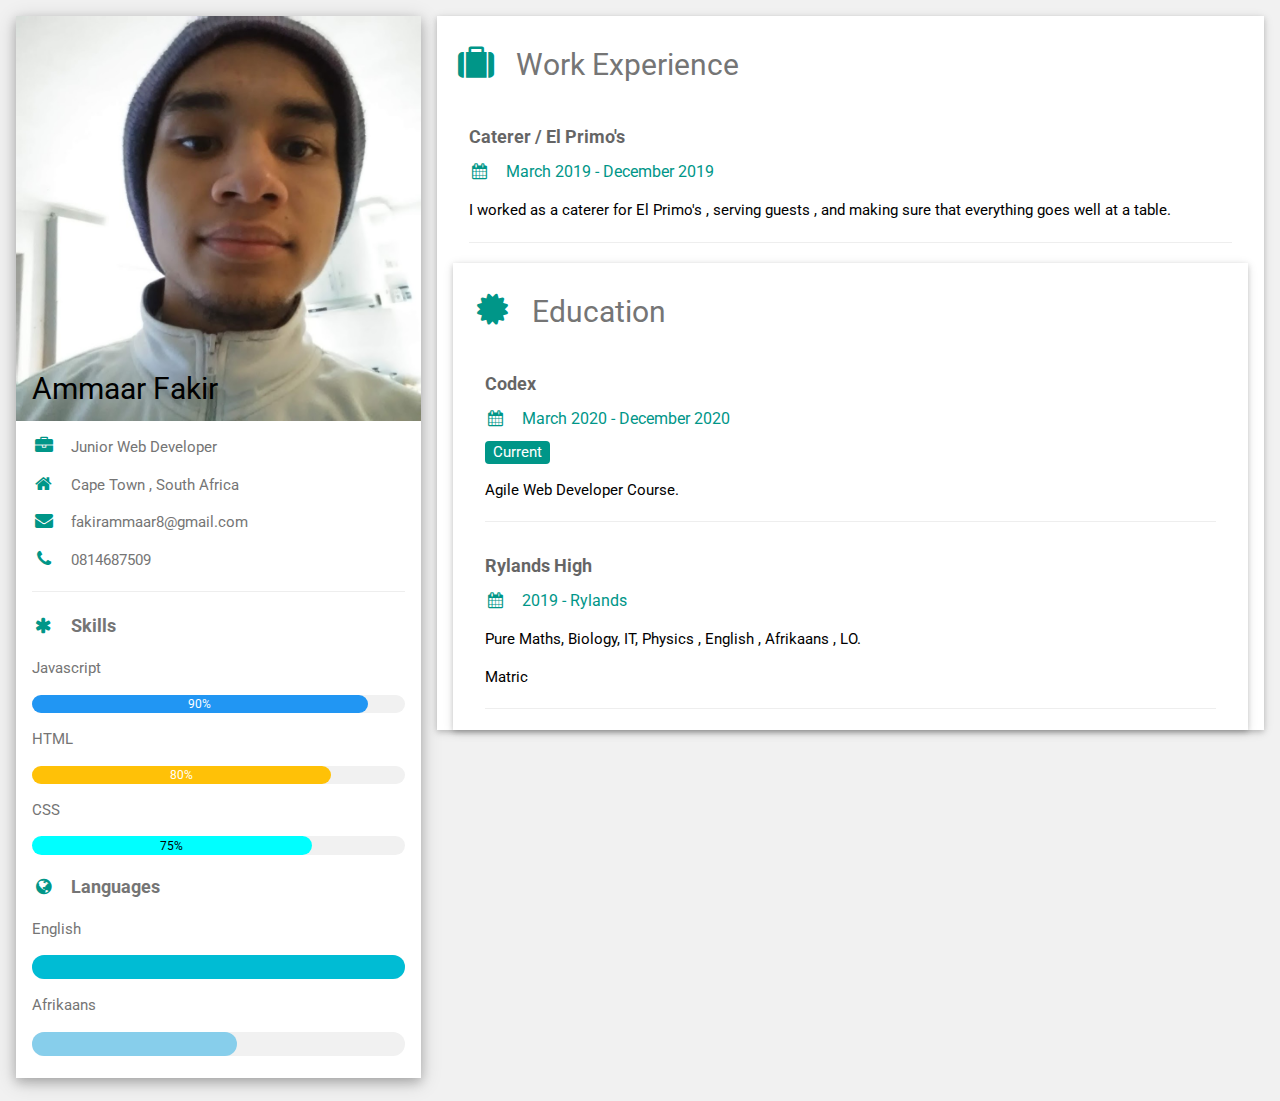
<file: index.html>
<!DOCTYPE html>
<html>
<title>Portfolio</title>
<meta charset="UTF-8">
<meta name="viewport" content="width=device-width, initial-scale=1">
<link rel="stylesheet" href="https://www.w3schools.com/w3css/4/w3.css">
<link rel='stylesheet' href='https://fonts.googleapis.com/css?family=Roboto'>
<link rel="stylesheet" href="https://cdnjs.cloudflare.com/ajax/libs/font-awesome/4.7.0/css/font-awesome.min.css">
<style>
html,body,h1,h2,h3,h4,h5,h6 {font-family: "Roboto", sans-serif}
</style>
<body class="w3-light-grey">

<!-- Page Container -->
<div class="w3-content w3-margin-top" style="max-width:1400px;">

  <!-- The Grid -->
  <div class="w3-row-padding">
  
    <!-- Left Column -->
    <div class="w3-third">
    
      <div class="w3-white w3-text-grey w3-card-4">
        <div class="w3-display-container">
          <img src="me.jpg" style="width:100%" alt="Avatar" height="" >
          <div class="w3-display-bottomleft w3-container w3-text-black">
            <h2>Ammaar Fakir</h2>
          </div>
        </div>
        <div class="w3-container">
          <p><i class="fa fa-briefcase fa-fw w3-margin-right w3-large w3-text-teal"></i>Junior Web Developer</p>
          <p><i class="fa fa-home fa-fw w3-margin-right w3-large w3-text-teal"></i>Cape Town , South Africa</p>
          <p><i class="fa fa-envelope fa-fw w3-margin-right w3-large w3-text-teal"></i>fakirammaar8@gmail.com</p>
          <p><i class="fa fa-phone fa-fw w3-margin-right w3-large w3-text-teal"></i>0814687509</p>
          <hr>

          <p class="w3-large"><b><i class="fa fa-asterisk fa-fw w3-margin-right w3-text-teal"></i>Skills</b></p>
          <p>Javascript</p>
          <div class="w3-light-grey w3-round-xlarge w3-small">
            <div class="w3-container w3-center w3-round-xlarge w3-blue" style="width:90%">90%</div>
          </div>
          <p>HTML</p>
          <div class="w3-light-grey w3-round-xlarge w3-small">
            <div class="w3-container w3-center w3-round-xlarge w3-amber" style="width:80%">
              <div class="w3-center w3-text-white">80%</div>
            </div>
          </div>
          <p>CSS</p>
          <div class="w3-light-grey w3-round-xlarge w3-small">
            <div class="w3-container w3-center w3-round-xlarge w3-aqua" style="width:75%">75%</div>
          </div>
         

          <p class="w3-large w3-text-theme"><b><i class="fa fa-globe fa-fw w3-margin-right w3-text-teal"></i>Languages</b></p>
          <p>English</p>
          <div class="w3-light-grey w3-round-xlarge">
            <div class="w3-round-xlarge w3-cyan" style="height:24px;width:100%"></div>
          </div>
          <p>Afrikaans</p>
          <div class="w3-light-grey w3-round-xlarge">
            <div class="w3-round-xlarge w3-light-blue" style="height:24px;width:55%"></div>
          </div>
       
          <br>
        </div>
      </div><br>

    <!-- End Left Column -->
    </div>

    <!-- Right Column -->
    <div class="w3-twothird">
    
      <div class="w3-container w3-card w3-white w3-margin-bottom">
        <h2 class="w3-text-grey w3-padding-16"><i class="fa fa-suitcase fa-fw w3-margin-right w3-xxlarge w3-text-teal"></i>Work Experience</h2>
        <div class="w3-container">
          <h5 class="w3-opacity"><b>Caterer / El Primo's</b></h5>
          <h6 class="w3-text-teal"><i class="fa fa-calendar fa-fw w3-margin-right"></i>March 2019 - December 2019</h6>
          <p>I worked as a caterer for El Primo's , serving guests , and making sure that everything goes well at a table.</p>
          <hr>
        </div>
        <!-- <div class="w3-container">
          <h5 class="w3-opacity"><b>Web Developer / something.com</b></h5>
          <h6 class="w3-text-teal"><i class="fa fa-calendar fa-fw w3-margin-right"></i>Mar 2012 - Dec 2014</h6>
          <p>Consectetur adipisicing elit. Praesentium magnam consectetur vel in deserunt aspernatur est reprehenderit sunt hic. Nulla tempora soluta ea et odio, unde doloremque repellendus iure, iste.</p>
          <hr>
        </div>
        <div class="w3-container">
          <h5 class="w3-opacity"><b>Graphic Designer / designsomething.com</b></h5>
          <h6 class="w3-text-teal"><i class="fa fa-calendar fa-fw w3-margin-right"></i>Jun 2010 - Mar 2012</h6>
          <p>Lorem ipsum dolor sit amet, consectetur adipisicing elit. </p><br>
        </div>
      </div> -->

      <div class="w3-container w3-card w3-white">
        <h2 class="w3-text-grey w3-padding-16"><i class="fa fa-certificate fa-fw w3-margin-right w3-xxlarge w3-text-teal"></i>Education</h2>
        <div class="w3-container">
          <h5 class="w3-opacity"><b>Codex</b></h5>
          <h6 class="w3-text-teal"><i class="fa fa-calendar fa-fw w3-margin-right"></i>March 2020 - December 2020</h6><span class="w3-tag w3-teal w3-round">Current</span>
          <p>Agile Web Developer Course.</p>
          <hr>
        </div>
        <div class="w3-container">
          <h5 class="w3-opacity"><b>Rylands High </b></h5>
          <h6 class="w3-text-teal"><i class="fa fa-calendar fa-fw w3-margin-right"></i>2019 -  Rylands</h6>
          <p> Pure Maths, Biology, IT, Physics , English , Afrikaans , LO. </p>
          <p>Matric</p>
          <hr>
        </div>
      
      </div>

    <!-- End Right Column -->
    </div>
    
  <!-- End Grid -->
  </div>
  
  <!-- End Page Container -->
</div>

<!-- <footer class="w3-container w3-teal w3-center w3-margin-top">
  <p>Find me on social media.</p>
  <i class="fa fa-facebook-official w3-hover-opacity"></i>
  <i class="fa fa-instagram w3-hover-opacity"></i>
  <i class="fa fa-snapchat w3-hover-opacity"></i>
  <i class="fa fa-pinterest-p w3-hover-opacity"></i>
  <i class="fa fa-twitter w3-hover-opacity"></i>
  <i class="fa fa-linkedin w3-hover-opacity"></i>
  <p>Powered by <a href="https://www.w3schools.com/w3css/default.asp" target="_blank">w3.css</a></p>
</footer> -->

</body>
</html>
</file>
